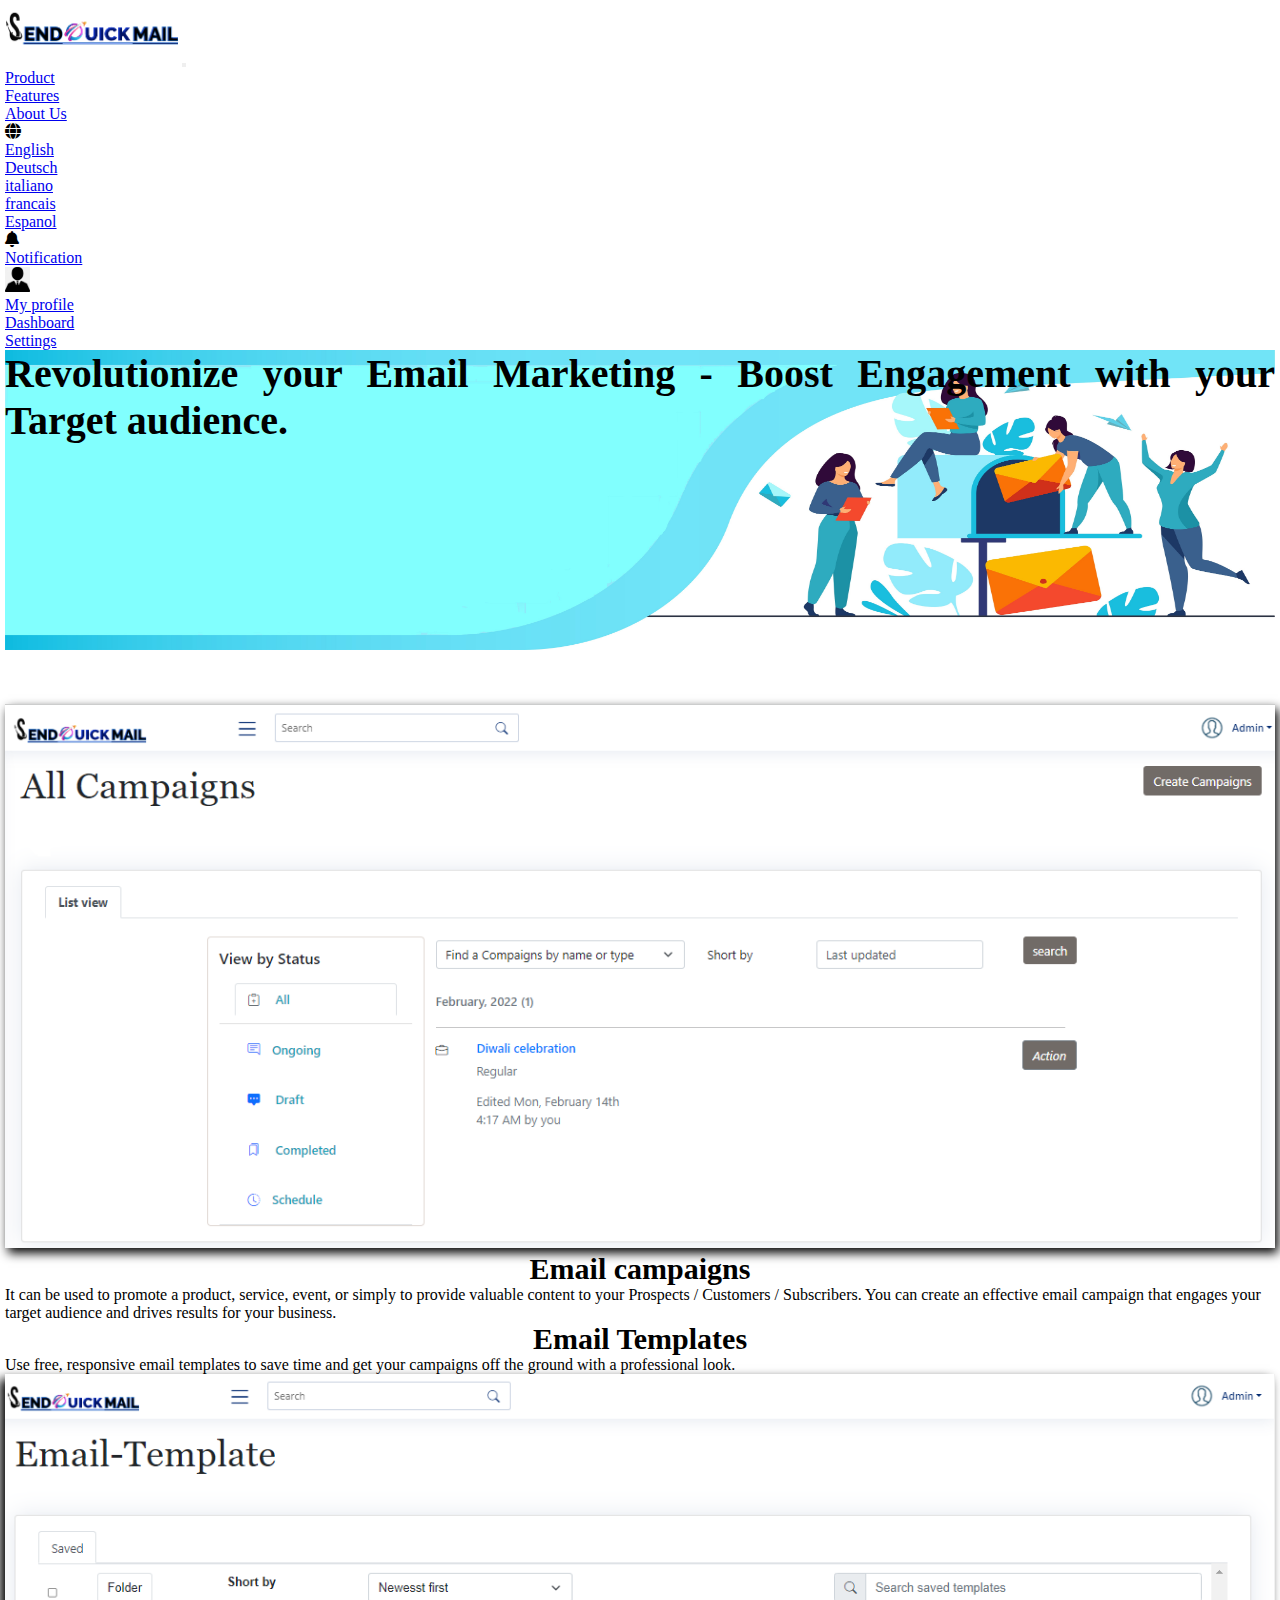
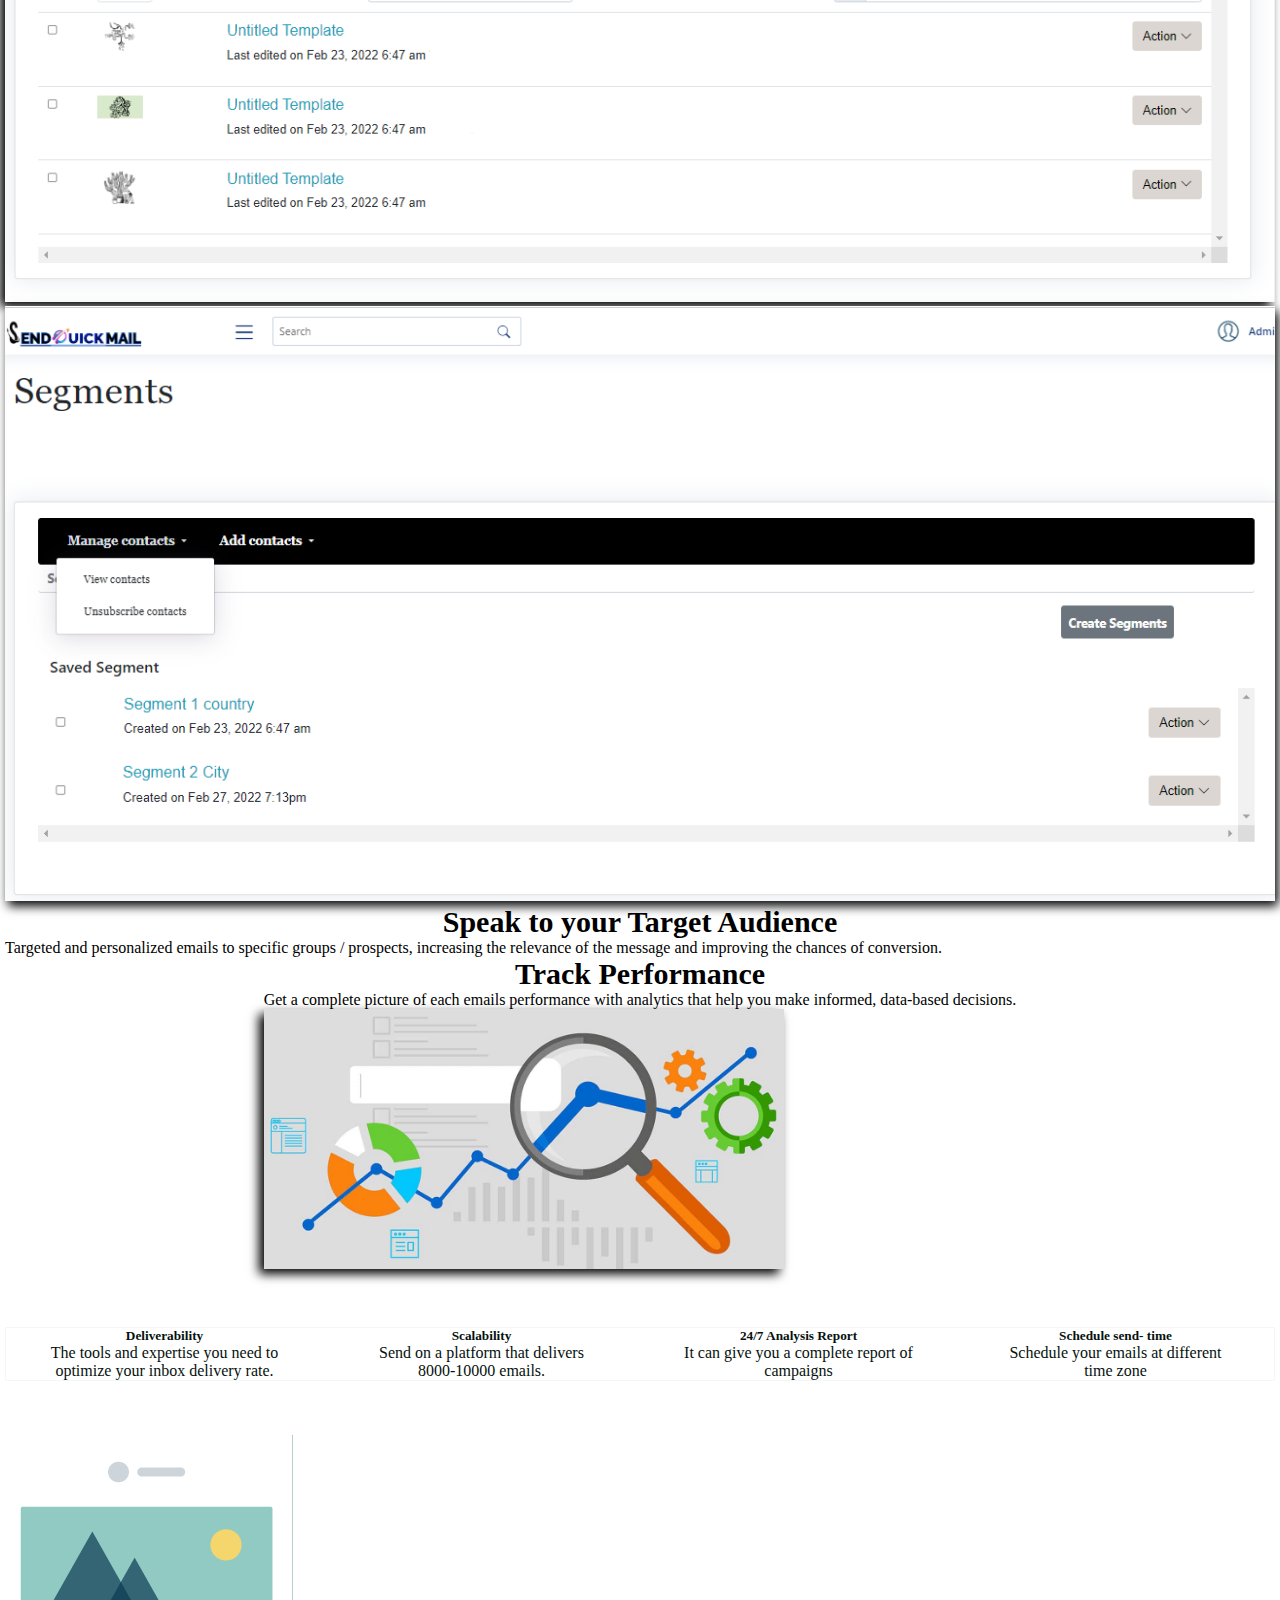
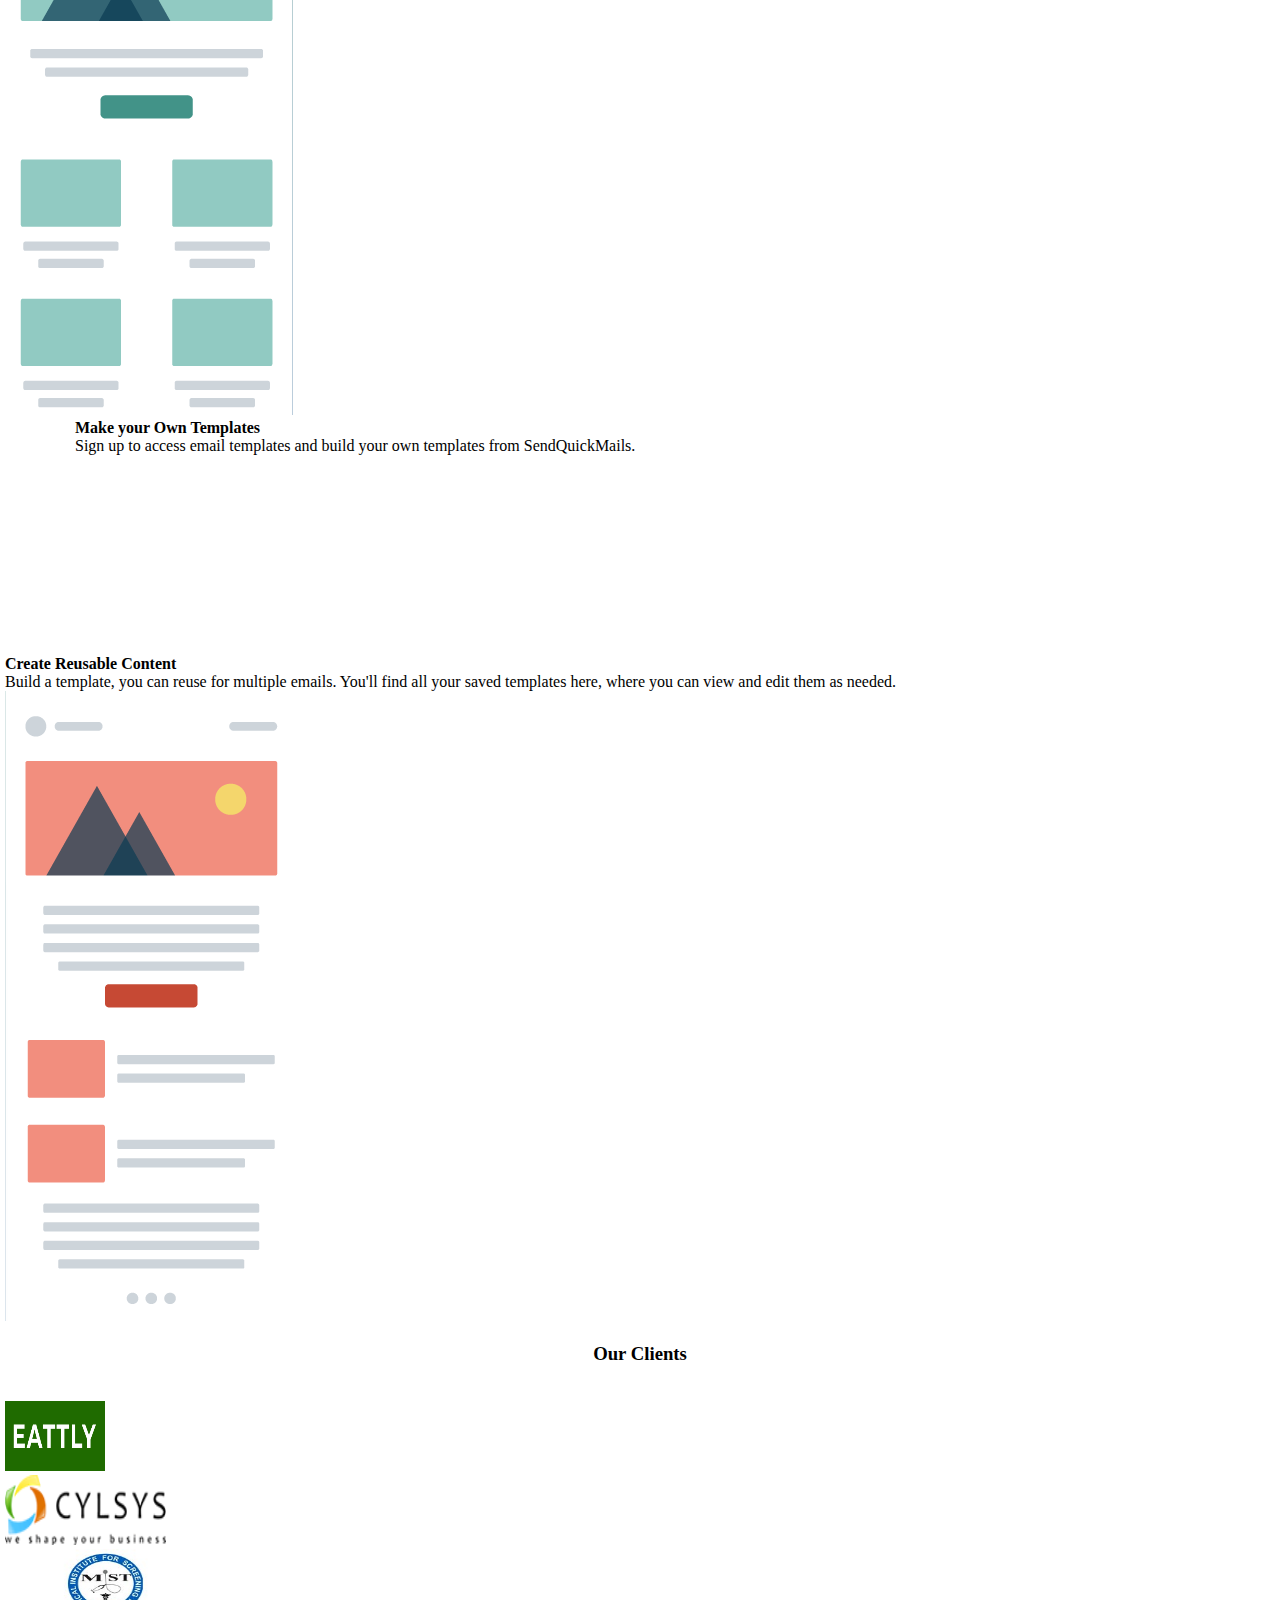
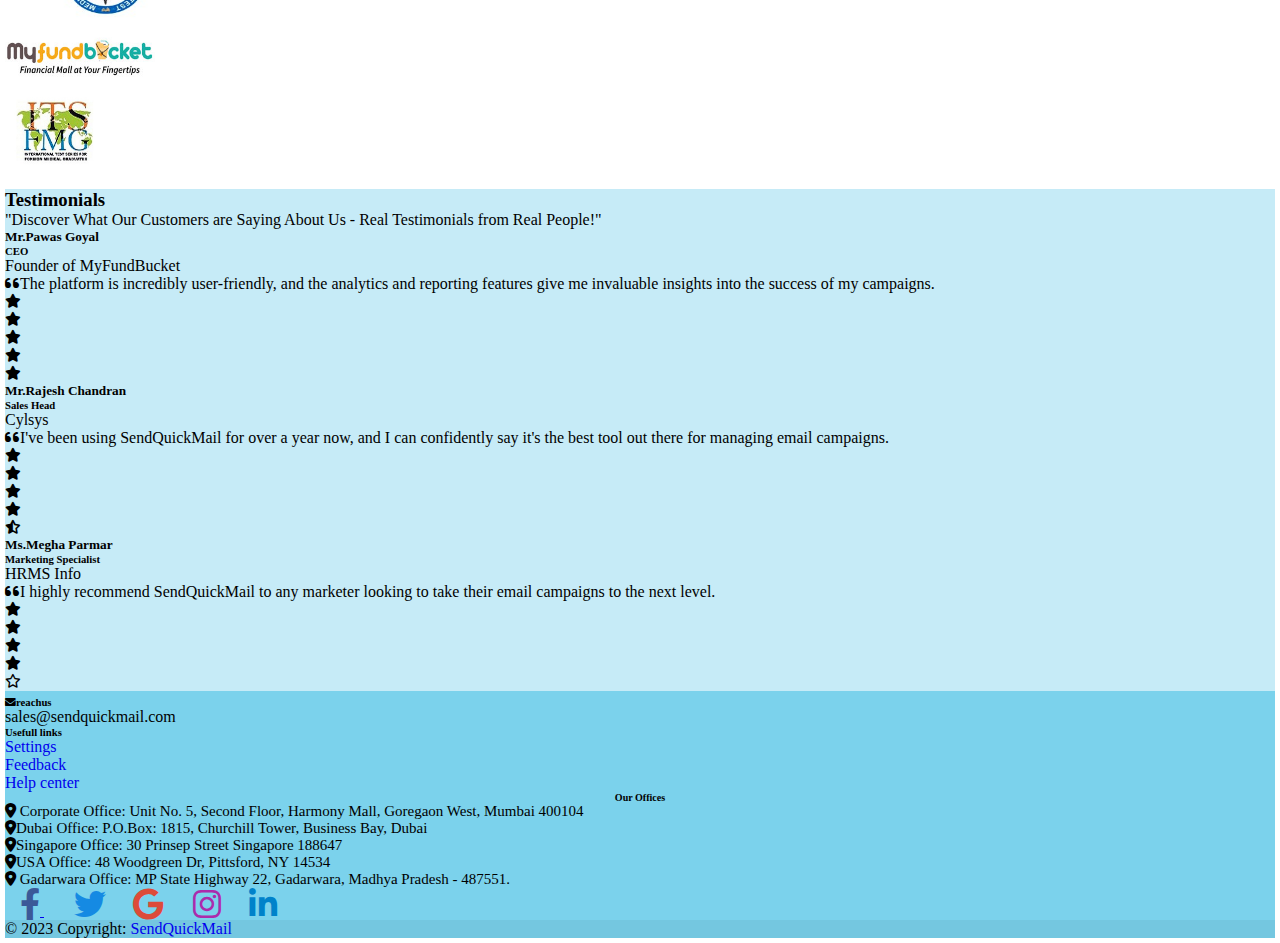
<file: index.html>
<!DOCTYPE html>
<html lang="en">
<head>
  
    <meta charset="UTF-8">

    <title>Best Automation and Email Marketing Platform in India - Send quick mail</title>
    <meta name="description"
        content=" We are All-In-One marketing, automation & email marketing platform. Effective platform that helps you send the right email campaign to the right audience at the right time.">
    <link rel="shortcut icon" type="image/x-icon" href="images/favicon.ico">
    <link href='https://fonts.googleapis.com/css?family=Raleway:100,200,400,600' rel='stylesheet' type='text/css'>
    <meta property="og:title" content="Best Automation and Email Marketing Platform in India - Send quick mail">
    <meta property="og:url" content="http://www.sendquickemail.com/" />
    <meta property="og:description"
        content=" We are All-In-One marketing, automation & email marketing platform. Effective platform that helps you send the right email campaign to the right audience at the right time." />
    <meta name="keywords"
        content="Email Marketing, Email Campaign, Email Marketing Software, Email Marketing Platform, Email Marketing Tool, Email Marketing Software in India, Email Marketing platform in India, Email Marketing tool in India, Email Marketing Campaign, Send Email Quickly Online, Online send Emails, Easily send Emails online, Quick access Emails, Send emails worldwide easily.">
    <link rel="icon" href="image/icon.jpg" type="image/png">
    <link href="https://cdn.jsdelivr.net/npm/bootstrap@5.0.2/dist/css/bootstrap.min.css" rel="stylesheet"
        integrity="sha384-EVSTQN3/azprG1Anm3QDgpJLIm9Nao0Yz1ztcQTwFspd3yD65VohhpuuCOmLASjC" crossorigin="anonymous">
    <link rel="stylesheet" href="index.css">
    <link href="https://cdnjs.cloudflare.com/ajax/libs/font-awesome/6.0.0/css/all.min.css" rel="stylesheet" />
</head>

<body>
    <!--  preloader  -->
    <div id="preloader">
        <div id="loader"></div>
    </div>
    <!-- preloader end  -->
    <!-- navbar start -->
    <div class="container-fluid p-0">
        <nav class="navbar navbar-expand-md navbar-light bg-light">
            <a class="navbar-brand" href="#"><img src="image/logonew.png" alt="" height="40px" id="logo"></a>
            <button class="navbar-toggler" type="button" data-bs-toggle="collapse"
                data-bs-target="#navbarSupportedContent" aria-controls="navbarSupportedContent" aria-expanded="false"
                aria-label="Toggle navigation">
                <span class="navbar-toggler-icon"></span>
            </button>
            <div class="collapse navbar-collapse" id="navbarSupportedContent">
                <ul class="navbar-nav me-auto mb-2 mb-lg-0">
                    <div class="col product" id="product">
                        <!-- product start -->
                        <li class="nav-item dropdown">
                            <a class="nav-link dropdown-toggle text-dark" href="#" id="navbarDropdown" role="button"
                                data-bs-toggle="dropdown" aria-expanded="false">
                                Product
                            </a>
                            <ul class="dropdown-menu" aria-labelledby="navbarDropdown" id="drop">
                                <li><a class="dropdown-item" href="product.html">Features</a></li>
                            </ul>
                        </li>
                    </div>
                    <!-- product end -->
                    <!-- about us start -->
                    <div class="col">
                        <li class="nav-item">
                            <a class="nav-link active" aria-current="page" href="about.html">About Us</a>
                        </li>
                    </div>
                    <!-- about us end -->
                </ul>

                <!-- search button start -->
                <!-- <form class="d-flex">
                    <input class="form-control mr-sm-2" type="search" placeholder="Search" aria-label="Search">
                    <button class="btn btn-info my-2 my-sm-0" type="submit">Search</button>
                </form> -->
                <!-- search button end -->
                <!-- language region start -->

                <li class="nav-item dropdown " id="lang">
                    <a class="nav-link dropdown-toggle" href="#" id="navbarDropdown" role="button"
                        data-bs-toggle="dropdown" aria-expanded="false">
                        <i class="icon-copy fa fa-globe " style="color: black;"></i>
                        <span class="badge rounded-pill badge-notification bg-danger"></span>
                    </a>
                    <ul class="dropdown-menu" aria-labelledby="navbarDropdown">
                        <li><a class="dropdown-item" href="#">English</a></li>

                        <li><a class="dropdown-item" href="#"> Deutsch</a></li>
                        <li><a class="dropdown-item" href="#">italiano</a></li>

                        <li><a class="dropdown-item" href="#">francais</a></li>

                        <li><a class="dropdown-item" href="#">Espanol</a></li>
                    </ul>
                </li>
                <!-- language region end -->
                <!-- notification start -->
                <li class="nav-item dropdown" id="notification">
                    <a class="nav-link dropdown-toggle" href="#" id="navbarDropdown" role="button"
                        data-bs-toggle="dropdown" aria-expanded="false">
                        <i class="fas fa-bell" style="color: black;"></i>
                        <span class="badge rounded-pill badge-notification bg-danger"></span>
                    </a>
                    <ul class="dropdown-menu dropdown-menu-end" aria-labelledby="navbarDropdown">
                        <li><a class="dropdown-item" href="#">Notification</a></li>
                    </ul>
                </li>
                <!-- notification end -->
                <!-- login start -->
                <div class="nav-item dropdown" id="login">
                    <a class="nav-link dropdown-toggle" href="#" id="navbarDropdown" role="button"
                        data-bs-toggle="dropdown" aria-expanded="false">
                        <img src="image/profilelogo.png" class="rounded-circle" height="25"
                            alt="Black and White Portrait of a Man" loading="lazy" />
                    </a>
                    <ul class="dropdown-menu dropdown-menu-end " aria-labelledby="navbarDropdownMenuAvatar">
                        <li>
                            <a class="dropdown-item" href="#">My profile</a>
                        </li>
                        <!-- <li>
                            <a class="dropdown-item" href="#">Login</a>
                        </li> -->
                        <li>
                            <a class="dropdown-item" href="#">Dashboard </a>
                        </li>
                        <li>
                            <a class="dropdown-item" href="#">Settings</a>
                        </li>
                    </ul>
                </div>

                <!-- login end -->
            </div>

        </nav>
    </div>
    <!-- nav bar end -->
    <!-- banner start -->
    <div class="container-fluid p-0">
        <div class="row" id="col1">
            <div class="col-md-6 p-0 ">
                <figure class="text-center">
                    <blockquote class="blockquote text-start">
                        <p>
                        <h2 class="p-4 banner">Revolutionize your Email Marketing - Boost Engagement with your Target
                            audience.
                        </h2>
                        </p>
                    </blockquote>

                    <!-- <div class="input-group-append signup">
                        <button class="btn btn-outline-primary" id="signup" type="button"
                            style="border-radius: 20px;">Sign up</button>
                    </div> -->
                </figure>
            </div>
            <!-- <div class="col-md-6" id="col2"> </div> -->
        </div>
    </div>

    <!-- banner end -->
    <br>
    <br>
    <br>
    <!-- card 1 -->
    <div class="col-md-12 container carddata">
        <div class="col-md-12 card mb-3">
            <div class="row g-0 ">
                <div class="col-md-5">
                    <img src="image/EmailCamp.png" class="img-fluid rounded-start cardimage1" alt="...">
                </div>
                <div class="col-md-1"></div>
                <div class="col-md-6">
                    <div class="card-body">
                        <h5 class="card-title" id="emailcard">Email campaigns</h5>
                        <p class="card-text" id="emailtxt">It can be used to promote a product, service, event, or
                            simply to
                            provide valuable content to your Prospects / Customers / Subscribers. You can create an
                            effective email campaign that engages your target audience and drives results
                            for your business.</p>
                    </div>
                </div>
            </div>
        </div>

        <!-- card 2 -->
        <div class="col-md-12 card mb-3">
            <div class="row g-0">
                <div class="col-md-6">
                    <div class="card-body">
                        <h5 class="card-title" id="emailcard">Email Templates</h5>
                        <p class="card-text" id="emailtxt">Use free, responsive email templates to save time and get
                            your
                            campaigns off the ground with a professional look.</p>
                    </div>
                </div>
                <div class="col-md-1 "></div>
                <div class="col-md-5">
                    <img src="image/EmailTemp.png" class="img-fluid rounded-start cardimage2" alt="...">
                </div>
            </div>
        </div>

        <!-- card 3 -->
        <div class="col-md-12 card mb-3">
            <div class="row g-0">
                <div class="col-md-5">
                    <img src="image/EmailSegment.png" class="img-fluid rounded-start cardimage1" alt="...">
                </div>
                <div class="col-md-1"></div>
                <div class="col-md-6">
                    <div class="card-body">
                        <h5 class="card-title" id="emailcard">Speak to your Target Audience</h5>
                        <p class="card-text" id="emailtxt"> Targeted and personalized emails to specific groups /
                            prospects,
                            increasing the relevance of the message and improving the chances of conversion.</p>
                    </div>
                </div>
            </div>
        </div>

        <!-- card 4 -->
        <div class="col-md-12 card mb-3">
            <div class="row g-0">
                <div class="col-md-6">
                    <div class="card-body">
                        <h5 class="card-title" id="emailcard">Track Performance</h5>
                        <p class="card-text" id="emailtxt">Get a complete picture of each emails performance with
                            analytics
                            that help you make informed, data-based decisions.</p>
                    </div>
                </div>
                <div class="col-md-1"></div>
                <div class="col-md-5">
                    <img src="image/Emailtrack.png" class="img-fluid rounded-start cardimage2" alt="..." height="260px">
                </div>
            </div>
        </div>
    </div>
     

    <!-- card end -->

    <br>
    <br>
    <br>
    <!-- tools start -->
    <div class="container-fluid">
        <div class="row">
            <div class="col" id="tools">

                <div class="card" style="width: 15rem;">
                    <div class="card-body">
                        <h5 class="card-title">Deliverability</h5>
                        <p class="card-text">The tools and expertise you need to optimize your inbox delivery rate.</p>
                    </div>
                </div>

                <div class="card" style="width: 15rem;">
                    <div class="card-body">
                        <h5 class="card-title">Scalability</h5>
                        <p class="card-text">Send on a platform that delivers 8000-10000 emails.</p>
                    </div>
                </div>

                <div class="card" style="width: 15rem;">
                    <div class="card-body">
                        <h5 class="card-title">24/7 Analysis Report</h5>
                        <p class="card-text">It can give you a complete report of campaigns</p>
                    </div>
                </div>

                <div class="card" style="width: 15rem;">
                    <div class="card-body">
                        <h5 class="card-title">Schedule send- time</h5>
                        <p class="card-text">Schedule your emails at different time zone</p>

                    </div>
                </div>

            </div>

        </div>
    </div>
    <!-- tools end -->
    <br>
    <br>
    <br>
    <!-- email template start -->
    <div class="container fluid">
        <div class="row">

            <div class="col-md-2">
                <img src="image/template1.png" alt="">
            </div>

            <div class="col-md-4" id="emptemp1">
                <h4 class="card-title text-center ">Make your Own Templates</h4>
                <p class="card-text text-sm-center">
                    Sign up to access email templates and build your own templates from SendQuickMails.
                </p>
            </div>

            <div class="col-md-4" id="emptemp2">
                <h4 class="card-title text-center"> Create Reusable Content</h4>
                <p class="card-text">
                    Build a template, you can reuse for multiple emails. You'll find all your saved templates here,
                    where you can view and edit them as needed.
                </p>
            </div>
            <div class="col-md-2"><img src="image/template2.png" alt=""></div>
        </div>
    </div>
    <!-- email templates end -->
    <br>
    <!-- Our Client start -->
    <div class="container-fluid">
        <section>
            <div class="col-md-12 col-xl-12 text-center">
                <h3 class="mb-4" style="text-align: center;">Our Clients</h3>
            </div>
            <br>
            <br>

            <div class="row text-center">
                <div class="col-md-3 mb-3 mb-md-0">
                    <div class="d-flex justify-content-center mb-3">
                        <img src="image/eattly.jpg" class="shadow-10-soft" width="100" height="70" />
                    </div>
                </div>

                <div class="col-md-2 mb-3 mb-md-0">
                    <div class="d-flex justify-content-center mb-3">
                        <img src="image/cylsys.png" class="shadow-10-soft" width="161px" height="70" />
                    </div>
                </div>

                <div class="col-md-2 mb-3 mb-md-0">
                    <div class="d-flex justify-content-center mb-4">
                        <img src="image/mist.jpg" class="shadow-10-soft" width="200" height="70" />
                    </div>
                </div>

                <div class="col-md-2 mb-3 mb-md-0">
                    <div class="d-flex justify-content-center mb-4">
                        <img src="image/myfundbucket.jpg" class="shadow-10-soft" width="150" height="70" />
                    </div>
                </div>

                <div class="col-md-3 mb-3 mb-md-0">
                    <div class="d-flex justify-content-center mb-3">
                        <img src="image/ITSFMG.jpg" class="shadow-10-soft" width="100" height="70" />
                    </div>
                </div>


            </div>
    </div>
    </section>

    <!-- Our client end -->
    <br>

    <!-- testimonial start -->

    <div class="container-fluid testimonial">

        <section>
            <div class="row d-flex justify-content-center">
                <div class="col-md-10 col-xl-8 text-center">
                    <h3 class="mb-4">Testimonials</h3>
                    <p class="mb-4 pb-2 mb-md-5 pb-md-0">
                        "Discover What Our Customers are Saying About Us - Real Testimonials from Real People!"
                    </p>
                </div>
            </div>

            <div class="row text-center">
                <div class="col-md-4 mb-5 mb-md-0">
                    <!-- <div class="d-flex justify-content-center mb-4">
                        <img src="image/test1.png" class="rounded-circle shadow-1-strong" width="150" height="150" />
                    </div> -->
                    <h5 class="mb-3">Mr.Pawas Goyal</h5>
                    <h6 class="text-primary mb-3">CEO</h6>
                    <p class="px-xl-3">
                        <i class="text-info"></i>Founder of MyFundBucket
                    </p>
                    <p class="px-xl-3">
                        <i class="fas fa-quote-left pe-2"></i>The platform is incredibly user-friendly, and the
                        analytics and reporting features give me invaluable insights into the success of my campaigns.
                    </p>
                    <ul class="list-unstyled d-flex justify-content-center mb-0">
                        <li>
                            <i class="fas fa-star fa-sm text-warning"></i>
                        </li>
                        <li>
                            <i class="fas fa-star fa-sm text-warning"></i>
                        </li>
                        <li>
                            <i class="fas fa-star fa-sm text-warning"></i>
                        </li>
                        <li>
                            <i class="fas fa-star fa-sm text-warning"></i>
                        </li>
                        <li>
                            <i class="fas fa-star fa-sm text-warning"></i>
                        </li>

                    </ul>
                </div>
                <div class="col-md-4 mb-5 mb-md-0">
                    <!-- <div class="d-flex justify-content-center mb-4">
                        <img src="image/test3.png" class="rounded-circle shadow-1-strong" width="150" height="150" />
                    </div> -->
                    <h5 class="mb-3"> Mr.Rajesh Chandran</h5>
                    <h6 class="text-primary mb-3">Sales Head</h6>
                    <p class="px-xl-3">
                        <i class="text-info"></i>Cylsys
                    </p>
                    <p class="px-xl-3">
                        <i class="fas fa-quote-left pe-2"></i>I've been using SendQuickMail for over a year now, and I
                        can confidently say it's the best tool out there for managing email campaigns.
                    </p>
                    <ul class="list-unstyled d-flex justify-content-center mb-0">
                        <li>
                            <i class="fas fa-star fa-sm text-warning"></i>
                        </li>
                        <li>
                            <i class="fas fa-star fa-sm text-warning"></i>
                        </li>
                        <li>
                            <i class="fas fa-star fa-sm text-warning"></i>
                        </li>
                        <li>
                            <i class="fas fa-star fa-sm text-warning"></i>
                        </li>
                        <li>
                            <i class="fas fa-star-half-alt fa-sm text-warning"></i>
                        </li>
                    </ul>
                </div>
                <div class="col-md-4 mb-0">
                    <!-- <div class="d-flex justify-content-center mb-4">
                        <img src="image/test2.png" class="rounded-circle shadow-1-strong" width="150" height="150" />
                    </div> -->
                    <h5 class="mb-3">Ms.Megha Parmar</h5>
                    <h6 class="text-primary mb-3">Marketing Specialist</h6>
                    <p class="px-xl-3">
                        <i class="text-info"></i>HRMS Info
                    </p>
                    <p class="px-xl-3">
                        <i class="fas fa-quote-left pe-2"></i>I highly recommend SendQuickMail to any marketer looking
                        to take their email campaigns to the next level.
                    </p>
                    <ul class="list-unstyled d-flex justify-content-center mb-0">
                        <li>
                            <i class="fas fa-star fa-sm text-warning"></i>
                        </li>
                        <li>
                            <i class="fas fa-star fa-sm text-warning"></i>
                        </li>
                        <li>
                            <i class="fas fa-star fa-sm text-warning"></i>
                        </li>
                        <li>
                            <i class="fas fa-star fa-sm text-warning"></i>
                        </li>
                        <li>
                            <i class="far fa-star fa-sm text-warning"></i>
                        </li>
                    </ul>
                </div>
            </div>
        </section>
    </div>
    <!-- testimonial end -->

    <!-- footer start -->

    <footer class="text-center text-lg-start  text-muted" id="footer">

        <!-- Section: Links  -->
        <section class="sec">
            <div class="container text-center text-md-start mt-5">
                <!-- Grid row -->
                <div class="row mt-3">
                    <!-- Grid column -->
                    <div class="col-md-3 col-lg-4 col-xl-3 mx-auto mb-4">
                        <!-- Content -->
                        <!-- <h6 class="text-uppercase fw-bold mb-4">
                            <i class="fas fa-gem me-3 "></i>Company name
                        </h6>
                        <p>
                            <a href="https://www.cylsys.com/" id="Cname">Cylsys Software Solutions Pvt. Ltd.</a>
                        </p> -->
                        <h6 class="text-uppercase fw-bold mb-4">
                            <i class="fas fa-envelope me-3 "></i>reachus
                        </h6>
                        <p>
                            <a href="mailto:sales@sendquickmail.com" class="mailto"> sales@sendquickmail.com</a>
                        </p>
                    </div>
                    <!-- Grid column -->

                    <!-- Grid column -->

                    <!-- Grid column -->

                    <!-- Grid column -->
                    <div class="col-md-3 col-lg-2 col-xl-2 mx-auto mb-4">
                        <!-- Links -->
                        <h6 class="text-uppercase fw-bold mb-4">
                            Usefull links
                        </h6>

                        <p>
                            <a href="#!" class="text-reset">Settings</a>
                        </p>
                        <p>
                            <a href="#!" class="text-reset">Feedback</a>
                        </p>
                        <p>
                            <a href="#!" class="text-reset">Help center</a>
                        </p>
                    </div>
                    <!-- Grid column -->

                    <!-- Grid column -->
                    <div class="col-md-6 col-lg-3 col-xl-3 mx-auto mb-md-0 mb-4" id="office">
                        <!-- Links -->
                        <h6 class="text-uppercase fw-bold mb-4">Our Offices</h6>
                        <p><i class="fas fa-map-marker-alt me-4"></i> <a
                                href="https://www.google.com/maps/place/CYLSYS+SOFTWARE+SOLUTION+PVT.+LTD./@19.1868206,72.8331198,17z/data=!4m14!1m7!3m6!1s0x3be7b6ee5b647c75:0xd893ab97b67eda09!2sCYLSYS+SOFTWARE+SOLUTION+PVT.+LTD.!8m2!3d19.1868156!4d72.8356947!16s%2Fg%2F11c0t142h8!3m5!1s0x3be7b6ee5b647c75:0xd893ab97b67eda09!8m2!3d19.1868156!4d72.8356947!16s%2Fg%2F11c0t142h8"
                                class="text-black " style="text-decoration: none; color: black;">Corporate Office:
                                Unit No. 5, Second Floor, Harmony Mall, Goregaon West, Mumbai 400104</a> </p>
                        <p><i class="fas fa-map-marker-alt me-4"></i>Dubai Office: P.O.Box: 1815, Churchill Tower,
                            Business Bay, Dubai</p>
                        <p><i class="fas fa-map-marker-alt me-4"></i>Singapore Office: 30 Prinsep Street Singapore
                            188647</p>
                        <p><i class="fas fa-map-marker-alt me-4"></i>USA Office: 48 Woodgreen Dr, Pittsford, NY 14534
                        </p>
                        <p><i class="fas fa-map-marker-alt me-4"></i> <a style="text-decoration: none; color: black;"
                                href="https://goo.gl/maps/FyqbskDCEHrj3YsT8?coh=178573&entry=tt">Gadarwara Office: MP
                                State Highway 22, Gadarwara,
                                Madhya Pradesh - 487551. </a> </p>



                    </div>
                    <!-- Grid column -->
                </div>
                <!-- Grid row -->
            </div>
        </section>
        <!-- Section: Links  -->
        <!-- Section: Social media -->
        <div class=" text-center">
            <a href="#" id="facebook" class="me-5">
                <i class="fab fa-facebook-f fa-2x" style="color: #3b5998;"></i>
            </a>
            <a href="#" id="twitter" class="me-5 text-reset">
                <i class="fab fa-twitter fa-2x" style="color: #158ae3;"></i>
            </a>
            <a href="#" id="google" class="me-5 text-reset">
                <i class="fab fa-google fa-2x" style="color: #dd4b39;"></i>
            </a>
            <a href="#" id="instagram" class="me-5 text-reset">
                <i class="fab fa-instagram fa-2x" style="color: #ac2bac;"></i>
            </a>
            <a href="#" id="linkedin" class="me-5 text-reset">
                <i class="fab fa-linkedin-in fa-2x" style="color: #0082ca;"></i>
            </a>
        </div>
        <!-- Copyright -->
        <div class="col-md-12" style="background-color: rgba(0, 0, 0, 0.05);">
            © 2023 Copyright:
            <a class="text-reset fw-bold" href="#">SendQuickMail</a>
        </div>
        <!-- Copyright -->
    </footer>
    <!-- footer end -->
    </div>
 
    <script src="https://cdn.jsdelivr.net/npm/bootstrap@5.0.2/dist/js/bootstrap.bundle.min.js"
        integrity="sha384-MrcW6ZMFYlzcLA8Nl+NtUVF0sA7MsXsP1UyJoMp4YLEuNSfAP+JcXn/tWtIaxVXM"
        crossorigin="anonymous"></script>
    <script src="index.js"></script>
</body>

</html>
</file>
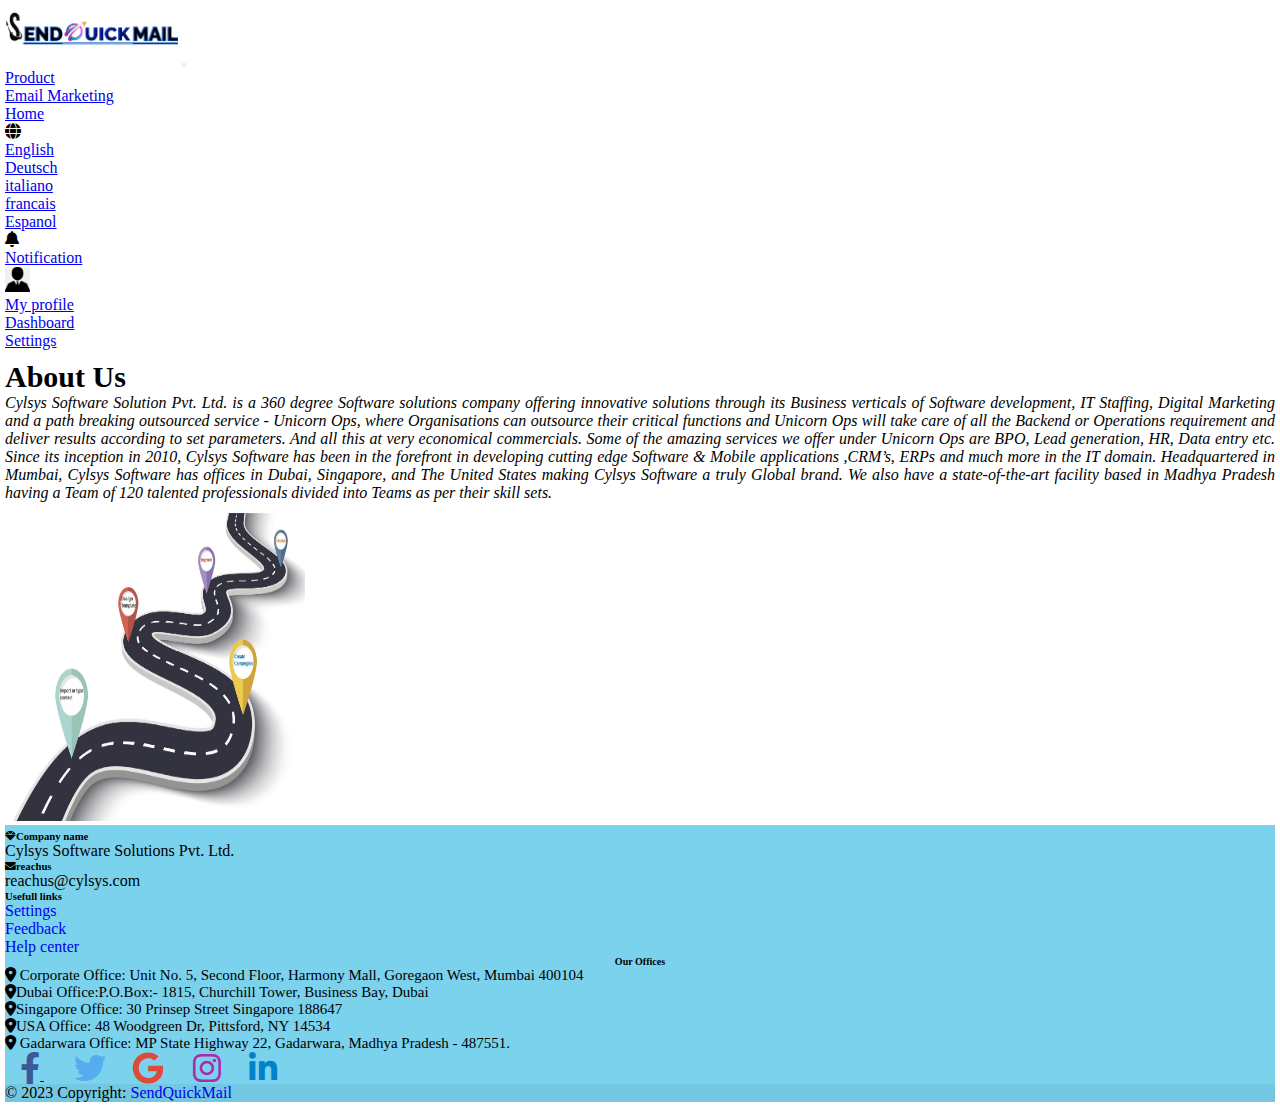
<file: about.html>
<!DOCTYPE html>
<html lang="en">

<head>
    <meta charset="UTF-8">
    <meta http-equiv="X-UA-Compatible" content="IE=edge">
    <meta name="viewport" content="width=device-width, initial-scale=1.0">
    <title>AboutUs</title>
    <link rel="icon" href="image/icon.jpg" type="image/png">
    <link href="https://cdn.jsdelivr.net/npm/bootstrap@5.0.2/dist/css/bootstrap.min.css" rel="stylesheet"
        integrity="sha384-EVSTQN3/azprG1Anm3QDgpJLIm9Nao0Yz1ztcQTwFspd3yD65VohhpuuCOmLASjC" crossorigin="anonymous">
    <link href="https://cdnjs.cloudflare.com/ajax/libs/font-awesome/6.0.0/css/all.min.css" rel="stylesheet" />
    <link rel="stylesheet" href="about.css">
</head>

<body>

    <!--  preloader  -->
    <div id="preloader">
        <div id="loader"></div>
    </div>
    <!-- preloader end  -->
    <div class="container-fluid p-0">
        <nav class="navbar navbar-expand-md navbar-light bg-light">
            <a class="navbar-brand" href="#"><img src="image/logonew.png" alt="" height="40px" id="logo"></a>
            <button class="navbar-toggler" type="button" data-bs-toggle="collapse"
                data-bs-target="#navbarSupportedContent" aria-controls="navbarSupportedContent" aria-expanded="false"
                aria-label="Toggle navigation">
                <span class="navbar-toggler-icon"></span>
            </button>
            <div class="collapse navbar-collapse" id="navbarSupportedContent">
                <ul class="navbar-nav me-auto mb-2 mb-lg-0">
                    <div class="col product" id="product">

                        <!-- product start -->

                        <li class="nav-item dropdown">
                            <a class="nav-link dropdown-toggle text-dark" href="#" id="navbarDropdown" role="button"
                                data-bs-toggle="dropdown" aria-expanded="false">
                                Product
                            </a>
                            <ul class="dropdown-menu" aria-labelledby="navbarDropdown" id="drop">
                                <li><a class="dropdown-item" href="#">Email Marketing</a></li>
                            </ul>
                        </li>
                    </div>
                    <!-- product end -->
                    <!-- about us start -->
                    <div class="col">
                        <li class="nav-item">
                            <a class="nav-link active" aria-current="page" href="index.html">Home</a>
                        </li>
                    </div>
                    <!-- about us end -->
                </ul>

                <!-- search button start -->
                <!-- <form class="d-flex">
                    <input class="form-control mr-sm-2" type="search" placeholder="Search" aria-label="Search">
                    <button class="btn btn-info my-2 my-sm-0" type="submit">Search</button>
                </form> -->
                <!-- search button end -->
                <!-- language region start -->

                <li class="nav-item dropdown " id="lang">
                    <a class="nav-link dropdown-toggle" href="#" id="navbarDropdown" role="button"
                        data-bs-toggle="dropdown" aria-expanded="false">
                        <i class="icon-copy fa fa-globe " style="color: black;"></i>
                        <span class="badge rounded-pill badge-notification bg-danger"></span>
                    </a>
                    <ul class="dropdown-menu" aria-labelledby="navbarDropdown">
                        <li><a class="dropdown-item" href="#">English</a></li>

                        <li><a class="dropdown-item" href="#"> Deutsch</a></li>
                        <li><a class="dropdown-item" href="#">italiano</a></li>

                        <li><a class="dropdown-item" href="#">francais</a></li>

                        <li><a class="dropdown-item" href="#">Espanol</a></li>
                    </ul>
                </li>
                <!-- language region end -->
                <!-- notification start -->
                <li class="nav-item dropdown" id="notification">
                    <a class="nav-link dropdown-toggle" href="#" id="navbarDropdown" role="button"
                        data-bs-toggle="dropdown" aria-expanded="false">
                        <i class="fas fa-bell" style="color: black;"></i>
                        <span class="badge rounded-pill badge-notification bg-danger"></span>
                    </a>
                    <ul class="dropdown-menu dropdown-menu-end" aria-labelledby="navbarDropdown">
                        <li><a class="dropdown-item" href="#">Notification</a></li>
                    </ul>
                </li>
                <!-- notification end -->
                <!-- login start -->
                <div class="nav-item dropdown" id="login">
                    <a class="nav-link dropdown-toggle" href="#" id="navbarDropdown" role="button"
                        data-bs-toggle="dropdown" aria-expanded="false">
                        <img src="image/profilelogo.png" class="rounded-circle" height="25"
                            alt="Black and White Portrait of a Man" loading="lazy" />
                    </a>
                    <ul class="dropdown-menu dropdown-menu-end " aria-labelledby="navbarDropdownMenuAvatar">
                        <li>
                            <a class="dropdown-item" href="#">My profile</a>
                        </li>
                        <!-- <li>
                            <a class="dropdown-item" href="#">Login</a>
                        </li> -->
                        <li>
                            <a class="dropdown-item" href="#">Dashboard </a>
                        </li>
                        <li>
                            <a class="dropdown-item" href="#">Settings</a>
                        </li>
                    </ul>
                </div>

                <!-- login end -->
            </div>

        </nav>
    </div>
    <!-- nav bar end -->

    <div class="container">

        <div class="row" id="row1">

            <div class="col-md-7" id="about">

                <h6 id="aboutus">About Us</h6>
                <!-- 
                <p id="summary"> Send quick mail is an email marketing application used for promoting products,
                    services, or brands through emails. In this web application, we can send multiple emails at a time.
                    We can use email templates for all types of emails. We can
                    check the analysis report at any time</p> -->
                <p id="summary">Cylsys Software Solution Pvt. Ltd. is a 360 degree Software solutions company offering
                    innovative solutions through its Business verticals of Software development, IT Staffing, Digital
                    Marketing and a path breaking outsourced service - Unicorn Ops, where Organisations can outsource
                    their critical functions and Unicorn Ops will take care of all the Backend or Operations requirement
                    and deliver results according to set parameters. And all this at very economical commercials. Some
                    of the amazing services we offer under Unicorn Ops are BPO, Lead generation, HR, Data entry etc.

                    Since its inception in 2010, Cylsys Software has been in the forefront in developing cutting edge
                    Software & Mobile applications ,CRM’s, ERPs and much more in the IT domain.

                    Headquartered in Mumbai, Cylsys Software has offices in Dubai, Singapore, and The United States
                    making Cylsys Software a truly Global brand. We also have a state-of-the-art facility based in
                    Madhya Pradesh having a Team of 120 talented professionals divided into Teams as per their skill
                    sets. </p>

            </div>
            <div class="col-md-4 " >
                 <img class="ab" src="image/workflow.png" alt="Email" id="image">
 
                  </div>
 
           </div>
        </div>
        <!-- <div class="row" id="row2">

            <div class="col-md-6">

                <h5 id="feature"> Feature</h5>

                <p><i class="fa-solid fa-check" style="color: #0e3a86;"></i> We can send multiple emails at a time</p>
                <p><i class="fa-solid fa-check" style="color: #0e3a86;"></i> Email templates can be created and edited.
                </p>
                <p><i class="fa-solid fa-check" style="color: #0e3a86;"></i> Select a date and time as per different
                    time zone for sending emails.</p>
                <p><i class="fa-solid fa-check" style="color: #0e3a86;"></i> Create Groups by Countries and cities.</p>
                <p><i class="fa-solid fa-check" style="color: #0e3a86;"></i> 24/7 Analysis report</p>
                <p><i class="fa-solid fa-check" style="color: #0e3a86;"></i> We can import or type contact lists.</p>
                <p><i class="fa-solid fa-check" style="color: #0e3a86;"></i> We can check the last 24 hours of activity
                    on the dashboard</p>
            </div> -->
        <!-- <div class="col-md-6">
                <img src="image/workflow.png" alt="Workflow" class="">
            </div>
        </div>

    </div> -->

        <!-- footer start -->

        <footer class="text-center text-lg-start  text-muted" id="footer">

            <!-- Section: Links  -->
            <section class="sec">
                <div class="container text-center text-md-start mt-5">
                    <!-- Grid row -->
                    <div class="row mt-3">
                        <!-- Grid column -->
                        <div class="col-md-3 col-lg-4 col-xl-3 mx-auto mb-4">
                            <!-- Content -->
                            <h6 class="text-uppercase fw-bold mb-4">
                                <i class="fas fa-gem me-3 "></i>Company name
                            </h6>
                            <p>
                                <a href="https://www.cylsys.com/" id="Cname">Cylsys Software Solutions Pvt. Ltd.</a>
                            </p>
                            <h6 class="text-uppercase fw-bold mb-4">
                                <i class="fas fa-envelope me-3 "></i>reachus
                            </h6>
                            <p>
                                <a href="mailto:reachus@cylsys.com" class="mailto"> reachus@cylsys.com</a>
                            </p>
                        </div>
                        <!-- Grid column -->

                        <!-- Grid column -->

                        <!-- Grid column -->

                        <!-- Grid column -->
                        <div class="col-md-3 col-lg-2 col-xl-2 mx-auto mb-4">
                            <!-- Links -->
                            <h6 class="text-uppercase fw-bold mb-4">
                                Usefull links
                            </h6>

                            <p>
                                <a href="#!" class="text-reset">Settings</a>
                            </p>
                            <p>
                                <a href="#!" class="text-reset">Feedback</a>
                            </p>
                            <p>
                                <a href="#!" class="text-reset">Help center</a>
                            </p>
                        </div>
                        <!-- Grid column -->

                        <!-- Grid column -->
                        <div class="col-md-6 col-lg-3 col-xl-3 mx-auto mb-md-0 mb-4" id="office">
                            <!-- Links -->
                            <h6 class="text-uppercase fw-bold mb-4">Our Offices</h6>
                            <p><i class="fas fa-map-marker-alt me-4"></i> <a
                                    href="https://www.google.com/maps/place/CYLSYS+SOFTWARE+SOLUTION+PVT.+LTD./@19.1868206,72.8331198,17z/data=!4m14!1m7!3m6!1s0x3be7b6ee5b647c75:0xd893ab97b67eda09!2sCYLSYS+SOFTWARE+SOLUTION+PVT.+LTD.!8m2!3d19.1868156!4d72.8356947!16s%2Fg%2F11c0t142h8!3m5!1s0x3be7b6ee5b647c75:0xd893ab97b67eda09!8m2!3d19.1868156!4d72.8356947!16s%2Fg%2F11c0t142h8"
                                    class="text-black " style="text-decoration: none; color: black;">Corporate Office:
                                    Unit No. 5, Second Floor, Harmony Mall, Goregaon West, Mumbai 400104</a> </p>
                            <p><i class="fas fa-map-marker-alt me-4"></i>Dubai Office:P.O.Box:- 1815, Churchill Tower,
                                Business Bay, Dubai</p>
                            <p><i class="fas fa-map-marker-alt me-4"></i>Singapore Office: 30 Prinsep Street Singapore
                                188647</p>
                            <p><i class="fas fa-map-marker-alt me-4"></i>USA Office: 48 Woodgreen Dr, Pittsford, NY
                                14534
                            </p>
                            <p><i class="fas fa-map-marker-alt me-4"></i> <a
                                    style="text-decoration: none; color: black;"
                                    href="https://goo.gl/maps/FyqbskDCEHrj3YsT8?coh=178573&entry=tt">Gadarwara Office:
                                    MP
                                    State Highway 22, Gadarwara,
                                    Madhya Pradesh - 487551. </a> </p>


                        </div>
                        <!-- Grid column -->
                    </div>
                    <!-- Grid row -->
                </div>
            </section>
            <!-- Section: Links  -->
            <!-- Section: Social media -->
            <div class=" text-center">
                <a href="#" id="facebook" class="me-5">
                    <i class="fab fa-facebook-f fa-2x" style="color: #3b5998;"></i>
                </a>
                <a href="#" id="twitter" class="me-5 text-reset">
                    <i class="fab fa-twitter fa-2x" style="color: #55acee;"></i>
                </a>
                <a href="#" id="google" class="me-5 text-reset">
                    <i class="fab fa-google fa-2x" style="color: #dd4b39;"></i>
                </a>
                <a href="#" id="instagram" class="me-5 text-reset">
                    <i class="fab fa-instagram fa-2x" style="color: #ac2bac;"></i>
                </a>
                <a href="#" id="linkedin" class="me-5 text-reset">
                    <i class="fab fa-linkedin-in fa-2x" style="color: #0082ca;"></i>
                </a>
            </div>
            <!-- Copyright -->
            <div class="text-center p-4" style="background-color: rgba(0, 0, 0, 0.05);">
                © 2023 Copyright:
                <a class="text-reset fw-bold" href="#">SendQuickMail</a>
            </div>
            <!-- Copyright -->
        </footer>
        <!-- footer end -->
        <script src="https://cdn.jsdelivr.net/npm/bootstrap@5.0.2/dist/js/bootstrap.bundle.min.js"
            integrity="sha384-MrcW6ZMFYlzcLA8Nl+NtUVF0sA7MsXsP1UyJoMp4YLEuNSfAP+JcXn/tWtIaxVXM"
            crossorigin="anonymous"></script>
        <script src="index.js"></script>
</body>

</html>
</file>
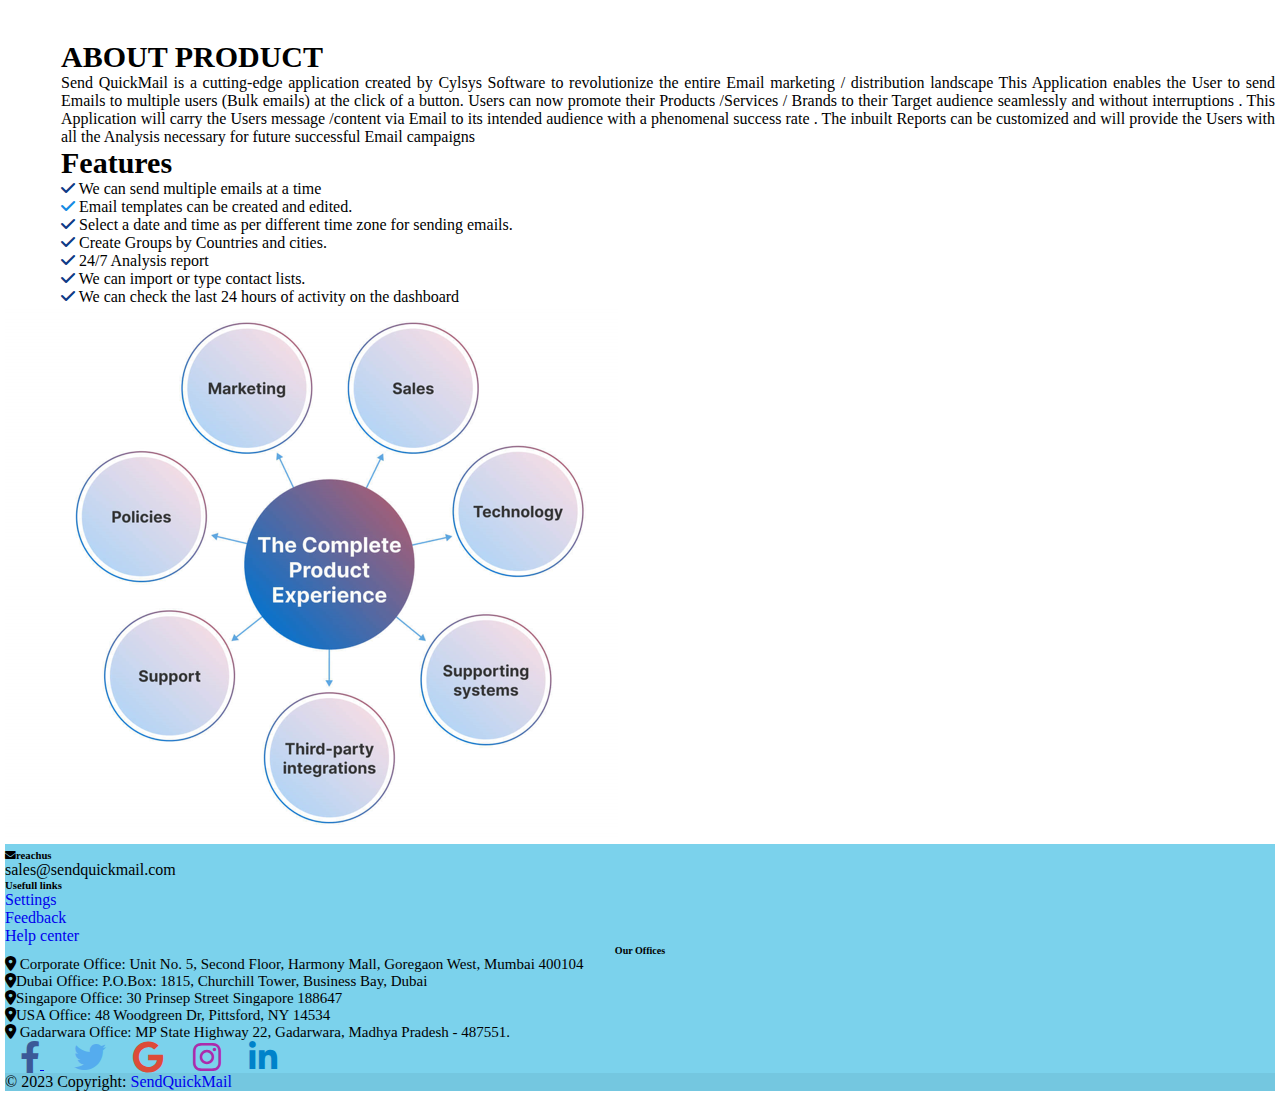
<file: product.html>
<!DOCTYPE html>
<html lang="en">

<head>
    <meta charset="UTF-8">
    <meta http-equiv="X-UA-Compatible" content="IE=edge">
    <meta name="viewport" content="width=device-width, initial-scale=1.0">
    <title>AboutUs</title>
    <link rel="icon" href="image/icon.jpg" type="image/png">
    <link href="https://cdn.jsdelivr.net/npm/bootstrap@5.0.2/dist/css/bootstrap.min.css" rel="stylesheet"
        integrity="sha384-EVSTQN3/azprG1Anm3QDgpJLIm9Nao0Yz1ztcQTwFspd3yD65VohhpuuCOmLASjC" crossorigin="anonymous">
    <link href="https://cdnjs.cloudflare.com/ajax/libs/font-awesome/6.0.0/css/all.min.css" rel="stylesheet" />
    <link rel="stylesheet" href="about.css">
</head>

<body>
    <div class="row" id="row2">

        <div class="col-md-6 landscape">
            <h4 id="feature">ABOUT PRODUCT</h4>
            <p class="sendtext">Send QuickMail is a cutting-edge application created by Cylsys Software to revolutionize the entire Email
                marketing / distribution landscape This Application enables the User to send Emails to multiple users
                (Bulk emails) at the click of a button. Users can now promote their Products /Services / Brands to their
                Target audience seamlessly and without interruptions . This Application will carry the Users message
                /content via Email to its intended audience with a phenomenal success rate . The inbuilt Reports can be
                customized and will provide the Users with all the Analysis necessary for future successful Email
                campaigns</p>

            <h5 id="feature">Features</h5>

            <p><i class="fa-solid fa-check" style="color: #0e3a86;"></i> We can send multiple emails at a time</p>
            <p><i class="fa-solid fa-check" style="color: #158ae3;"></i> Email templates can be created and edited.
            </p>
            <p><i class="fa-solid fa-check" style="color: #0e3a86;"></i> Select a date and time as per different
                time zone for sending emails.</p>
            <p><i class="fa-solid fa-check" style="color: #0e3a86;"></i> Create Groups by Countries and cities.</p>
            <p><i class="fa-solid fa-check" style="color: #0e3a86;"></i> 24/7 Analysis report</p>
            <p><i class="fa-solid fa-check" style="color: #0e3a86;"></i> We can import or type contact lists.</p>
            <p><i class="fa-solid fa-check" style="color: #0e3a86;"></i> We can check the last 24 hours of activity
                on the dashboard</p>
        </div>
        <div class="col-md-6">
            <img src="image/product1.PNG" alt="Workflow" class="">
        </div>
    </div>

    </div>
    <!-- footer start -->

    <footer class="text-center text-lg-start  text-muted" id="footer">

        <!-- Section: Links  -->
        <section class="sec">
            <div class="container text-center text-md-start mt-5">
                <!-- Grid row -->
                <div class="row mt-3">
                    <!-- Grid column -->
                    <div class="col-md-3 col-lg-4 col-xl-3 mx-auto mb-4">
                        <!-- Content -->
                        <!-- <h6 class="text-uppercase fw-bold mb-4">
                            <i class="fas fa-gem me-3 "></i>Company name
                        </h6>
                        <p>
                            <a href="https://www.cylsys.com/" id="Cname">Cylsys Software Solutions Pvt. Ltd.</a>
                        </p> -->
                        <h6 class="text-uppercase fw-bold mb-4">
                            <i class="fas fa-envelope me-3 "></i>reachus
                        </h6>
                        <p>
                            <a href="mailto:sales@sendquickmail.com" class="mailto"> sales@sendquickmail.com</a>
                        </p>
                    </div>
                    <!-- Grid column -->

                    <!-- Grid column -->

                    <!-- Grid column -->

                    <!-- Grid column -->
                    <div class="col-md-3 col-lg-2 col-xl-2 mx-auto mb-4">
                        <!-- Links -->
                        <h6 class="text-uppercase fw-bold mb-4">
                            Usefull links
                        </h6>

                        <p>
                            <a href="#!" class="text-reset">Settings</a>
                        </p>
                        <p>
                            <a href="#!" class="text-reset">Feedback</a>
                        </p>
                        <p>
                            <a href="#!" class="text-reset">Help center</a>
                        </p>
                    </div>
                    <!-- Grid column -->

                    <!-- Grid column -->
                    <div class="col-md-6 col-lg-3 col-xl-3 mx-auto mb-md-0 mb-4" id="office">
                        <!-- Links -->
                        <h6 class="text-uppercase fw-bold mb-4">Our Offices</h6>
                        <p><i class="fas fa-map-marker-alt me-4"></i> <a
                                href="https://www.google.com/maps/place/CYLSYS+SOFTWARE+SOLUTION+PVT.+LTD./@19.1868206,72.8331198,17z/data=!4m14!1m7!3m6!1s0x3be7b6ee5b647c75:0xd893ab97b67eda09!2sCYLSYS+SOFTWARE+SOLUTION+PVT.+LTD.!8m2!3d19.1868156!4d72.8356947!16s%2Fg%2F11c0t142h8!3m5!1s0x3be7b6ee5b647c75:0xd893ab97b67eda09!8m2!3d19.1868156!4d72.8356947!16s%2Fg%2F11c0t142h8"
                                class="text-black " style="text-decoration: none; color: black;">Corporate Office:
                                Unit No. 5, Second Floor, Harmony Mall, Goregaon West, Mumbai 400104</a> </p>
                        <p><i class="fas fa-map-marker-alt me-4"></i>Dubai Office: P.O.Box: 1815, Churchill Tower,
                            Business Bay, Dubai</p>
                        <p><i class="fas fa-map-marker-alt me-4"></i>Singapore Office: 30 Prinsep Street Singapore
                            188647</p>
                        <p><i class="fas fa-map-marker-alt me-4"></i>USA Office: 48 Woodgreen Dr, Pittsford, NY 14534
                        </p>
                        <p><i class="fas fa-map-marker-alt me-4"></i> <a style="text-decoration: none; color: black;"
                                href="https://goo.gl/maps/FyqbskDCEHrj3YsT8?coh=178573&entry=tt">Gadarwara Office: MP
                                State Highway 22, Gadarwara,
                                Madhya Pradesh - 487551. </a> </p>



                    </div>
                    <!-- Grid column -->
                </div>
                <!-- Grid row -->
            </div>
        </section>
        <!-- Section: Links  -->
        <!-- Section: Social media -->
        <div class=" text-center">
            <a href="#" id="facebook" class="me-5">
                <i class="fab fa-facebook-f fa-2x" style="color: #3b5998;"></i>
            </a>
            <a href="#" id="twitter" class="me-5 text-reset">
                <i class="fab fa-twitter fa-2x" style="color: #55acee;"></i>
            </a>
            <a href="#" id="google" class="me-5 text-reset">
                <i class="fab fa-google fa-2x" style="color: #dd4b39;"></i>
            </a>
            <a href="#" id="instagram" class="me-5 text-reset">
                <i class="fab fa-instagram fa-2x" style="color: #ac2bac;"></i>
            </a>
            <a href="#" id="linkedin" class="me-5 text-reset">
                <i class="fab fa-linkedin-in fa-2x" style="color: #0082ca;"></i>
            </a>
        </div>
        <!-- Copyright -->
        <div class="col-md-12" style="background-color: rgba(0, 0, 0, 0.05);">
            © 2023 Copyright:
            <a class="text-reset fw-bold" href="#">SendQuickMail</a>
        </div>
        <!-- Copyright -->
    </footer>
    <!-- footer end -->
</body>
</file>
<file: index.css>
* {
  max-width: 100%;
  /* outline: 2px solid red; */
  padding: 0%;
  margin: 0%;
}

body {
  border: 5px solid white;
}
@media only screen and (max-width: 600px) {
  .collapse {
    display: flex;
    flex-flow: row wrap;
  }
}
@media only screen and (max-width: 600px) {
  .navbar-nav {
    display: flex;
    flex-flow: row wrap;
    margin-right: 0%;
    margin-bottom: 0%;
    justify-content: space-evenly;
  }
}
@media (max-width: 320px) {
  #product {
    margin-right: 10px;
  }
  #drop {
    position: absolute;
  }
}

@media (max-width: 320px) {
  .dropdown-menu {
    width: 50%;
  }
}

/* @media (max-width: 320px) {
  .col-login {

  }
} */

#logo {
  margin-bottom: 20px;
}

#lang {
  list-style: none;
  color: black;
}
@media only screen and (max-width: 320px) {
  #lang {
    width: 50px;
  }
}

#notification {
  list-style: none;
  color: black;
}
@media only screen and (max-width: 320px) {
  #notification {
    width: 50px;
  }
}
@media only screen and (max-width: 320px) {
  #login {
    width: 50px;
  }
}

#col1 {
  background-image: url(image/banner.jpg);
  height: 300px;
  background-repeat: no-repeat;
  background-size: cover;
  background-size: 100% 100%;
  margin: 0%;
  padding: 0%;
}

@media only screen and (max-width: 600px) {
  #col1 {
    width: 100%;
    height: 200px;
  }
}

.banner {
  font-family: Century Gothic;
  font-size: 40px;
  text-align: justify;
}


@media only screen and (max-width: 600px) {
  .banner {
    justify-content: flex-start;
    /* padding-top: 20px; */
    margin-right: 100px;
    font-size: small;
  }
}

@media only screen and (max-width: 600px) {
  .signup {
    padding-bottom: 300px;
    float: left;
    padding-left: 20px;
  }
}

.carddata {
  justify-content: space-evenly;
  display: flex;
  flex-flow: row wrap;
  border: none;
}

.cardimage1 {
  box-shadow: 3px 5px 10px 0px black;
}

.cardimage2 {
  box-shadow: -5px 5px 10px 0px black;
}
#emailcard {
  text-align: center;
  font-size: 30px;
  /* font-family: cursive; */
}


#tools {
  display: flex;
  flex-flow: row wrap;
  justify-content: space-around;
  /* display: block; */
  /* background-color: #f2f8f9; */
  border-radius: 0px;
  text-decoration: none;
  z-index: 0;
  overflow: hidden;
  border: 1px solid #f2f8f9;
  color: rgb(6, 17, 14);
  text-align: center;
}

#tools div:hover {
  transition: all 0.2s ease-out;
  box-shadow: 10px 10px 6px 0px rgba(38, 38, 38, 0.2);
  border: 0px #c6e3f3;
  background-color: rgb(131, 210, 230);
}

#tools div:hover:before {
  transform: scale(2.15);
}

#emptemp1 {
  padding-left: 70px;
  /* font-family: cursive; */
}

#emptemp2 {
  padding-top: 200px;
  /* font-family: cursive; */
}

.testimonial {
  background-color: rgb(198, 235, 247);
}

#footer {
  padding: 5px 0 0 0;
  background-color: rgb(123, 210, 236);
  color: black;
}

.sec {
  color: black;
  text-decoration: none;
}

.text-reset {
  text-decoration: none;
}

#Cname {
  color: black;
  text-decoration: none;
}

.mailto {
  color: black;
  text-decoration: none;
}

#office {
  font-size: 15px;
  text-align: center;
}

#office p {
  text-align: start;
}

#facebook {
  padding: 20px 15px 5px 15px;
}

#facebook:hover {
  border-radius: 100px;
  background-color: white;
}

#twitter {
  padding: 20px 8px 5px 15px;
}

#twitter:hover {
  border-radius: 100px;
  background-color: white;
}

#google {
  padding: 20px 11px 5px 15px;
}

#google:hover {
  border-radius: 100px;
  background-color: white;
}

#instagram {
  padding: 20px 12px 5px 14px;
}

#instagram:hover {
  border-radius: 100px;
  background-color: white;
}

#linkedin {
  padding: 20px 12px 5px 12px;
}

#linkedin:hover {
  border-radius: 100px;
  background-color: white;
}

/* Preloder */

#preloader {
  position: fixed;
  top: 0;
  left: 0;
  width: 100%;
  height: 100%;
  background-color: #ffffff;
  z-index: 9999;
}

#loader {
  display: block;
  position: absolute;
  top: 50%;
  left: 50%;
  width: 100px;
  height: 100px;
  margin: -50px 0 0 -50px;
  border: 16px solid #f3f3f3;
  border-radius: 50%;
  border-top: 16px solid #3498db;
  animation: spin 2s linear infinite;
}

@keyframes spin {
  0% {
    transform: rotate(0deg);
  }
  100% {
    transform: rotate(360deg);
  }
}

#content {
  display: none;
}
</file>
<file: about.css>
* {
    margin: 0%;
    padding: 0%;
    max-width: 100%;
    /* outline: 2px solid red; */
}

body {
    border: 5px solid white;
}

@media only screen and (max-width: 600px) {
    .collapse {
        display: flex;
        flex-flow: row wrap;
    }
}
@media only screen and (max-width: 600px) {
    .navbar-nav {
      display: flex;
      flex-flow: row wrap;
      margin-right: 0%;
      margin-bottom: 0%;
      justify-content: space-evenly;
    }
  }
  @media (max-width: 320px) {
    #product {
      margin-right: 10px;
    }
    #drop {
      position: absolute;
    }
  }
  
  @media (max-width: 320px) {
    .dropdown-menu {
      width: 50%;
    }
  }
  
  /* @media (max-width: 320px) {
    .col-login {
    } */
  
  @media only screen and (max-width: 320px) {
    #lang {
      width: 50px;
    }
  }
  @media only screen and (max-width: 320px) {
    #notification {
      width: 50px;
    }
  }
  @media only screen and (max-width: 320px) {
    #login {
      width: 50px;
    }
  }
    
#logo {
    margin-bottom: 20px
}

#lang {
    list-style: none;
    color: black;
}

#notification {
    list-style: none;
    color: black;
}

#image {
    float: top;
    width: 300px;
}
.ab{
    width: 415px;
    height: 319px;
}


#row1 {
    padding-top: 10px;
}

#row2 {
    padding-top: 35px;
}

#aboutus {
    font-size: 30px;
    font-family: cursive;
}

#summary {
    font-style: italic;
    text-align: justify;
}

#feature {
    font-size: 30px;
    font-family: 'Roboto';
}

#footer {
    padding: 5px 0 0 0;
    background-color: rgb(123, 210, 236);
    color: black;
}

.sec {
    color: black;
    text-decoration: none;
}

.text-reset {
    text-decoration: none;
}

#Cname {
    color: black;
    text-decoration: none;
}

.mailto {
    color: black;
    text-decoration: none;
}

#office {
    font-size: 15px;
    text-align: center;
}

#office p {
    text-align: start;
}

#facebook {
    padding: 20px 15px 5px 15px;
}

#facebook:hover {
    border-radius: 100px;
    background-color: white;
}

#twitter {
    padding: 20px 8px 5px 15px;
}

#twitter:hover {
    border-radius: 100px;
    background-color: white;
}

#google {
    padding: 20px 11px 5px 15px;
}

#google:hover {
    border-radius: 100px;
    background-color: white;
}

#instagram {
    padding: 20px 12px 5px 14px;
}

#instagram:hover {
    border-radius: 100px;
    background-color: white;
}

#linkedin {
    padding: 20px 12px 5px 12px;
}

#linkedin:hover {
    border-radius: 100px;
    background-color: white;
}


/* Preloder */

#preloader {
    position: fixed;
    top: 0;
    left: 0;
    width: 100%;
    height: 100%;
    background-color: #ffffff;
    z-index: 9999;
}

#loader {
    display: block;
    position: absolute;
    top: 50%;
    left: 50%;
    width: 100px;
    height: 100px;
    margin: -50px 0 0 -50px;
    border: 16px solid #f3f3f3;
    border-radius: 50%;
    border-top: 16px solid #3498db;
    animation: spin 2s linear infinite;
}

@keyframes spin {
    0% {
        transform: rotate(0deg);
    }
    100% {
        transform: rotate(360deg);
    }
}

#content {
    display: none;
}
/* product */
.sendtext{
    text-align: justify;
}
.landscape
{
    padding-left: 56px;
}
</file>
